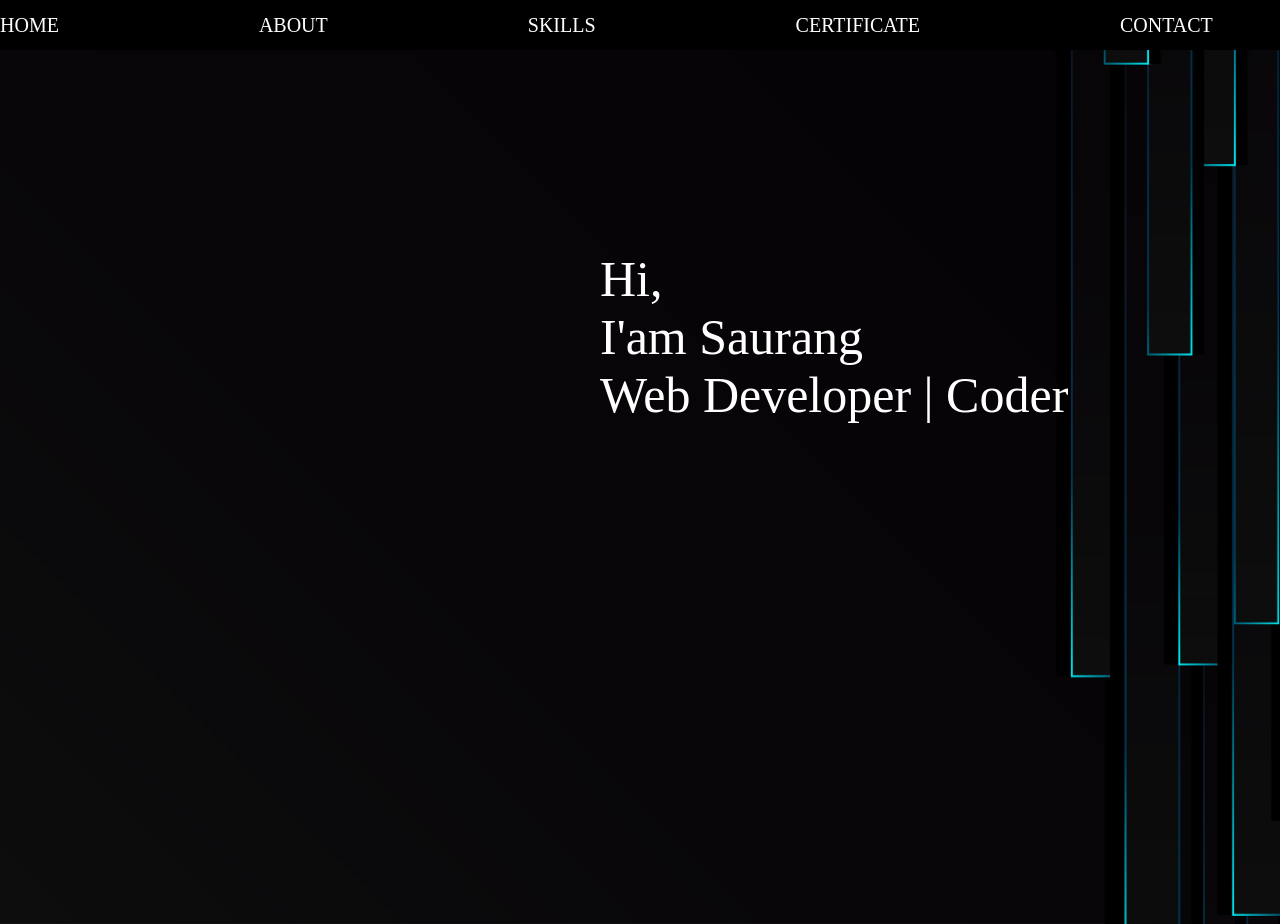
<file: index.html>
<!DOCTYPE html>
<html lang="en">
<head>
	<meta charset="UTF-8">
	<meta http-equiv="X-UA-Compatible" content="IE=edge">
	<meta name="viewport" content="width=device-width, initial-scale=1.0">
	<title>My Portfolio</title>
	<link rel="stylesheet" href="origin.css">

</head>
<body>
	<div id="navbar">
		<a href="index.html">HOME</a>
		<a href="about.html">ABOUT</a>
		<a href="skills.html">SKILLS</a>
		<a href="certificate.html">CERTIFICATE</a>
		<a href="contact.html">CONTACT</a>
	</div>
	<div id="system">
		<P>Hi,</P>
		<P>I'am Saurang</P>
		<P>Web Developer | Coder</P>

	</div>
</body>
</html>
</file>
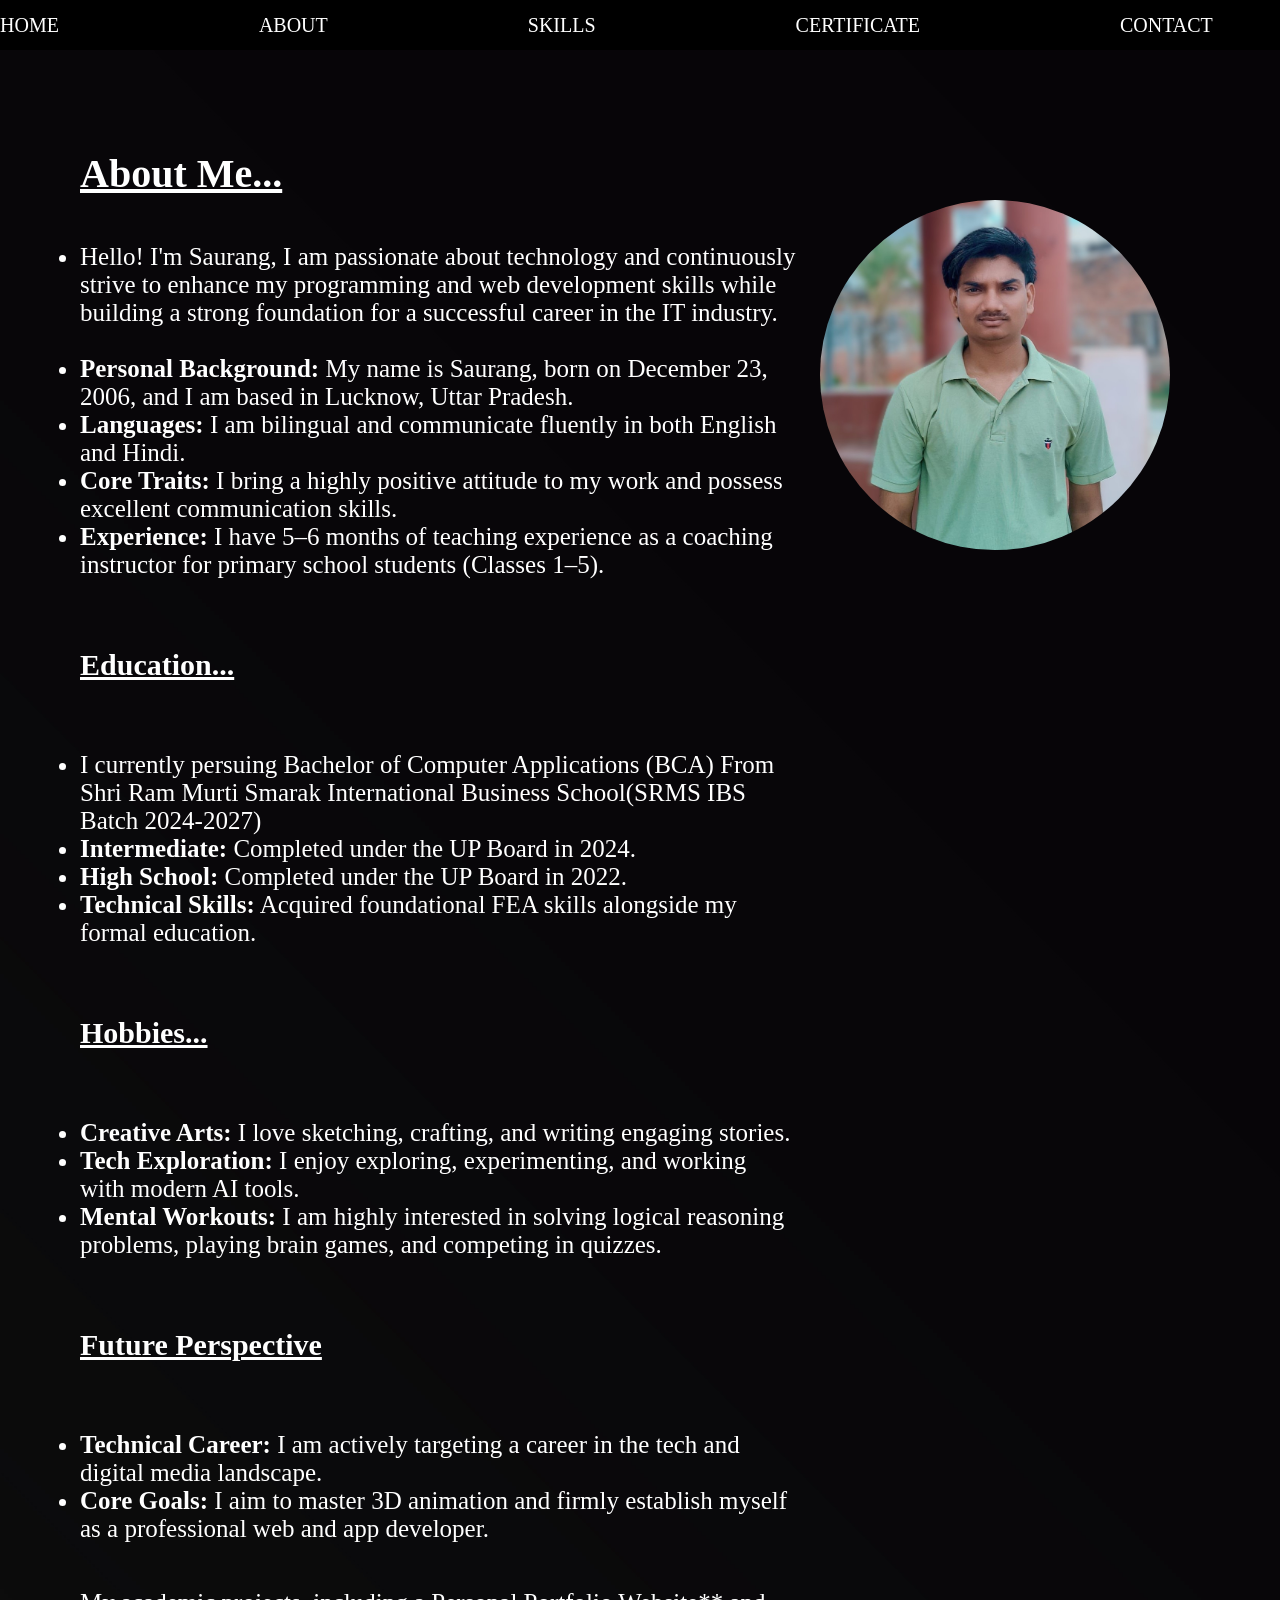
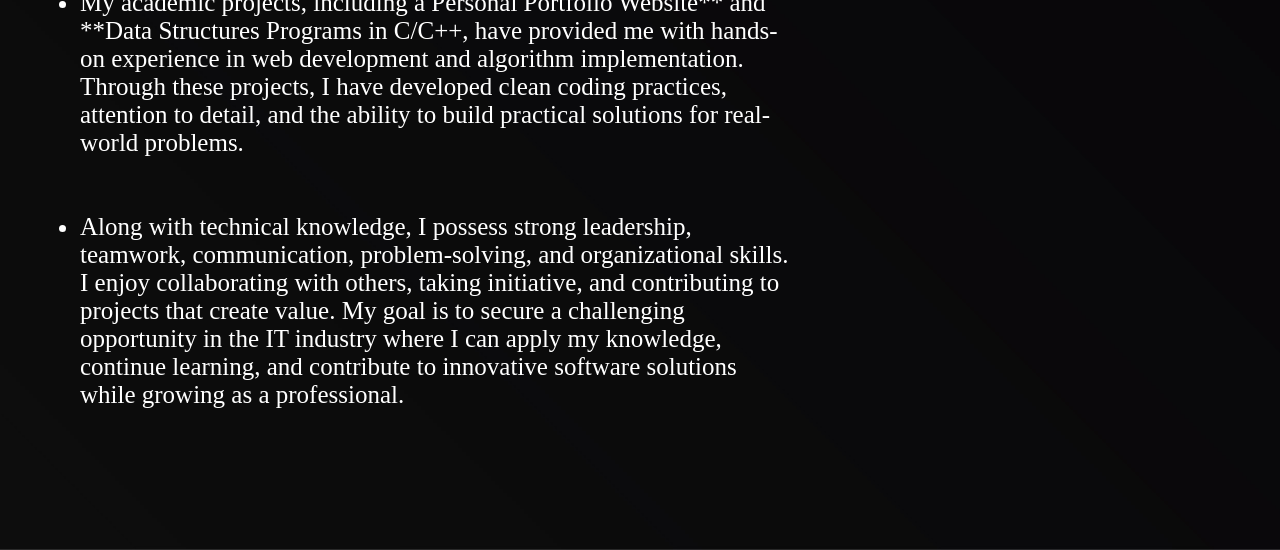
<file: about.html>
<!DOCTYPE html>
<html lang="en">
<head>
	<meta charset="UTF-8">
	<meta http-equiv="X-UA-Compatible" content="IE=edge">
	<meta name="viewport" content="width=device-width, initial-scale=1.0">
	<title>about section</title>
	<link rel="stylesheet" href="origin.css">

</head>
<body>
	<div id="navbar">
		<a href="index.html">HOME</a>
		<a href="about.html">ABOUT</a>
		<a href="skills.html">SKILLS</a>
		<a href="certificate.html">CERTIFICATE</a>
		<a href="contact.html">CONTACT</a>
	</div>
    
    <div class="box">
	<div class="about-text">
		<h1 style="text-decoration:underline">About Me...</h1>
		<br><br>
        
        <ul><li>Hello! I'm Saurang, I am passionate about technology and continuously strive to enhance my programming and web development skills while building a strong foundation for a successful career in the IT industry.</li>
        <br>

      <li><strong>Personal Background:</strong> My name is Saurang, born on December 23, 2006, and I am based in Lucknow, Uttar Pradesh.</li><li><strong>  Languages:</strong> I am bilingual and communicate fluently in both English and Hindi. </li><li><strong> Core Traits: </strong>I bring a highly positive attitude to my work and possess excellent communication skills.</li><li> <strong> Experience:</strong> I have 5–6 months of teaching experience as a coaching instructor for primary school students (Classes 1–5).</li></ul>
        <br><br><br>

        <h2 style="text-decoration:underline">Education...</h2><br><br><br><ul><li>I currently persuing Bachelor of Computer Applications (BCA) From Shri Ram Murti Smarak International Business School(SRMS IBS Batch 2024-2027)<li><strong>Intermediate:</strong> Completed under the UP Board in 2024. </li><li> <strong>High School:</strong> Completed under the UP Board in 2022.</li><li><strong>  Technical Skills:</strong> Acquired foundational FEA skills alongside my formal education. </li></ul>
        <br><br><br>

     <h2 style="text-decoration:underline">  Hobbies...</h2><br><br><br>
         <ul><li><strong>Creative Arts:</strong> I love sketching, crafting, and writing engaging stories.</li>

        <li><strong> Tech Exploration: </strong>I enjoy exploring, experimenting, and working with modern AI tools.</li><li><strong>Mental Workouts: </strong>I am highly interested in solving logical reasoning problems, playing brain games, and competing in quizzes.</li></ul>
        <br><br><br>
         <h2 style="text-decoration:underline"> Future Perspective</h2><br><br><br>
        <ul><li> <strong> Technical Career:</strong> I am actively targeting a career in the tech and digital media landscape.</li>

          <li> <strong>Core Goals: </strong>I aim to master 3D animation and firmly establish myself as a professional web and app developer.</li></ul><br><br>
		  
      <ul> <li> My academic projects, including a Personal Portfolio Website** and **Data Structures Programs in C/C++, have provided me with hands-on experience in web development and algorithm implementation. Through these projects, I have developed clean coding practices, attention to detail, and the ability to build practical solutions for real-world problems.</li>
        <br><br>

        <li>Along with technical knowledge, I possess strong leadership, teamwork, communication, problem-solving, and organizational skills. I enjoy collaborating with others, taking initiative, and contributing to projects that create value. My goal is to secure a challenging opportunity in the IT industry where I can apply my knowledge, continue learning, and contribute to innovative software solutions while growing as a professional.</li></ul>
        <br>

        

	</div>

	<div class="about-photo">
		
	</div>
</div>
</body>
</body>
</html>
</file>
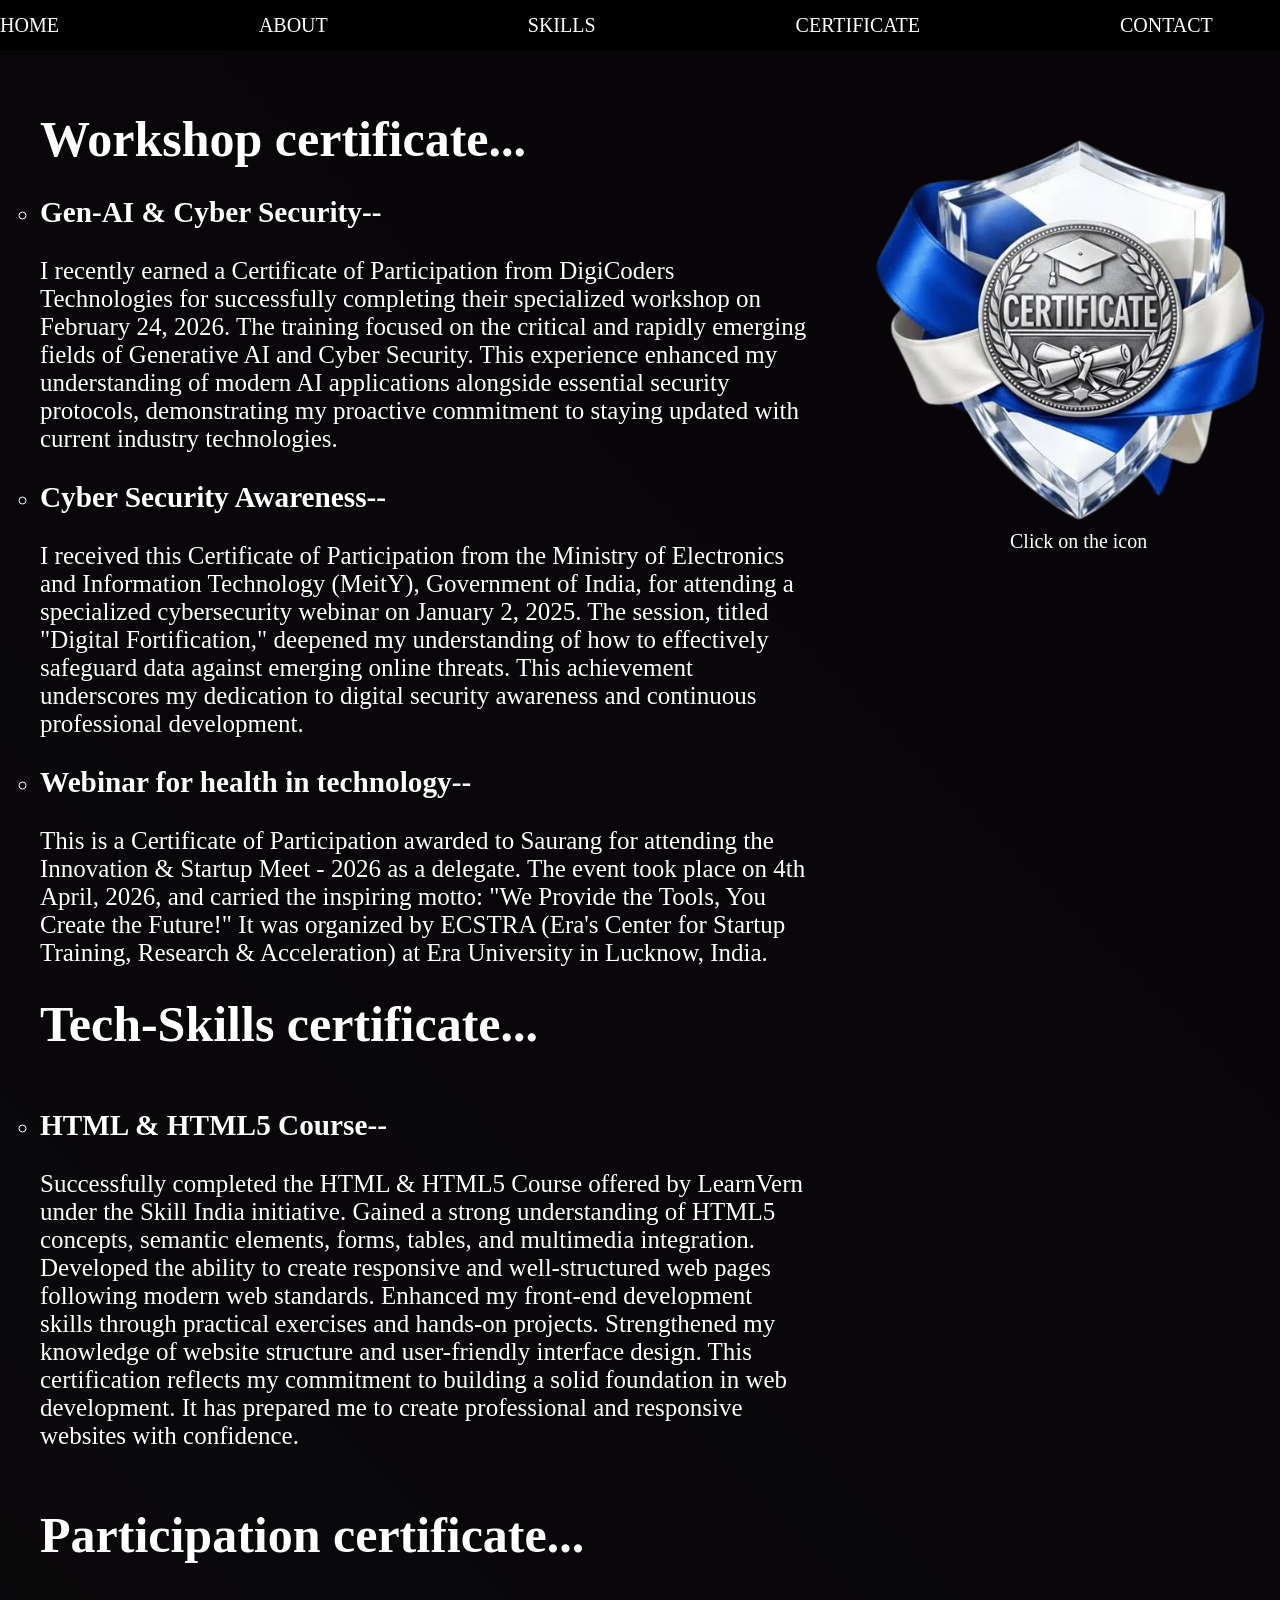
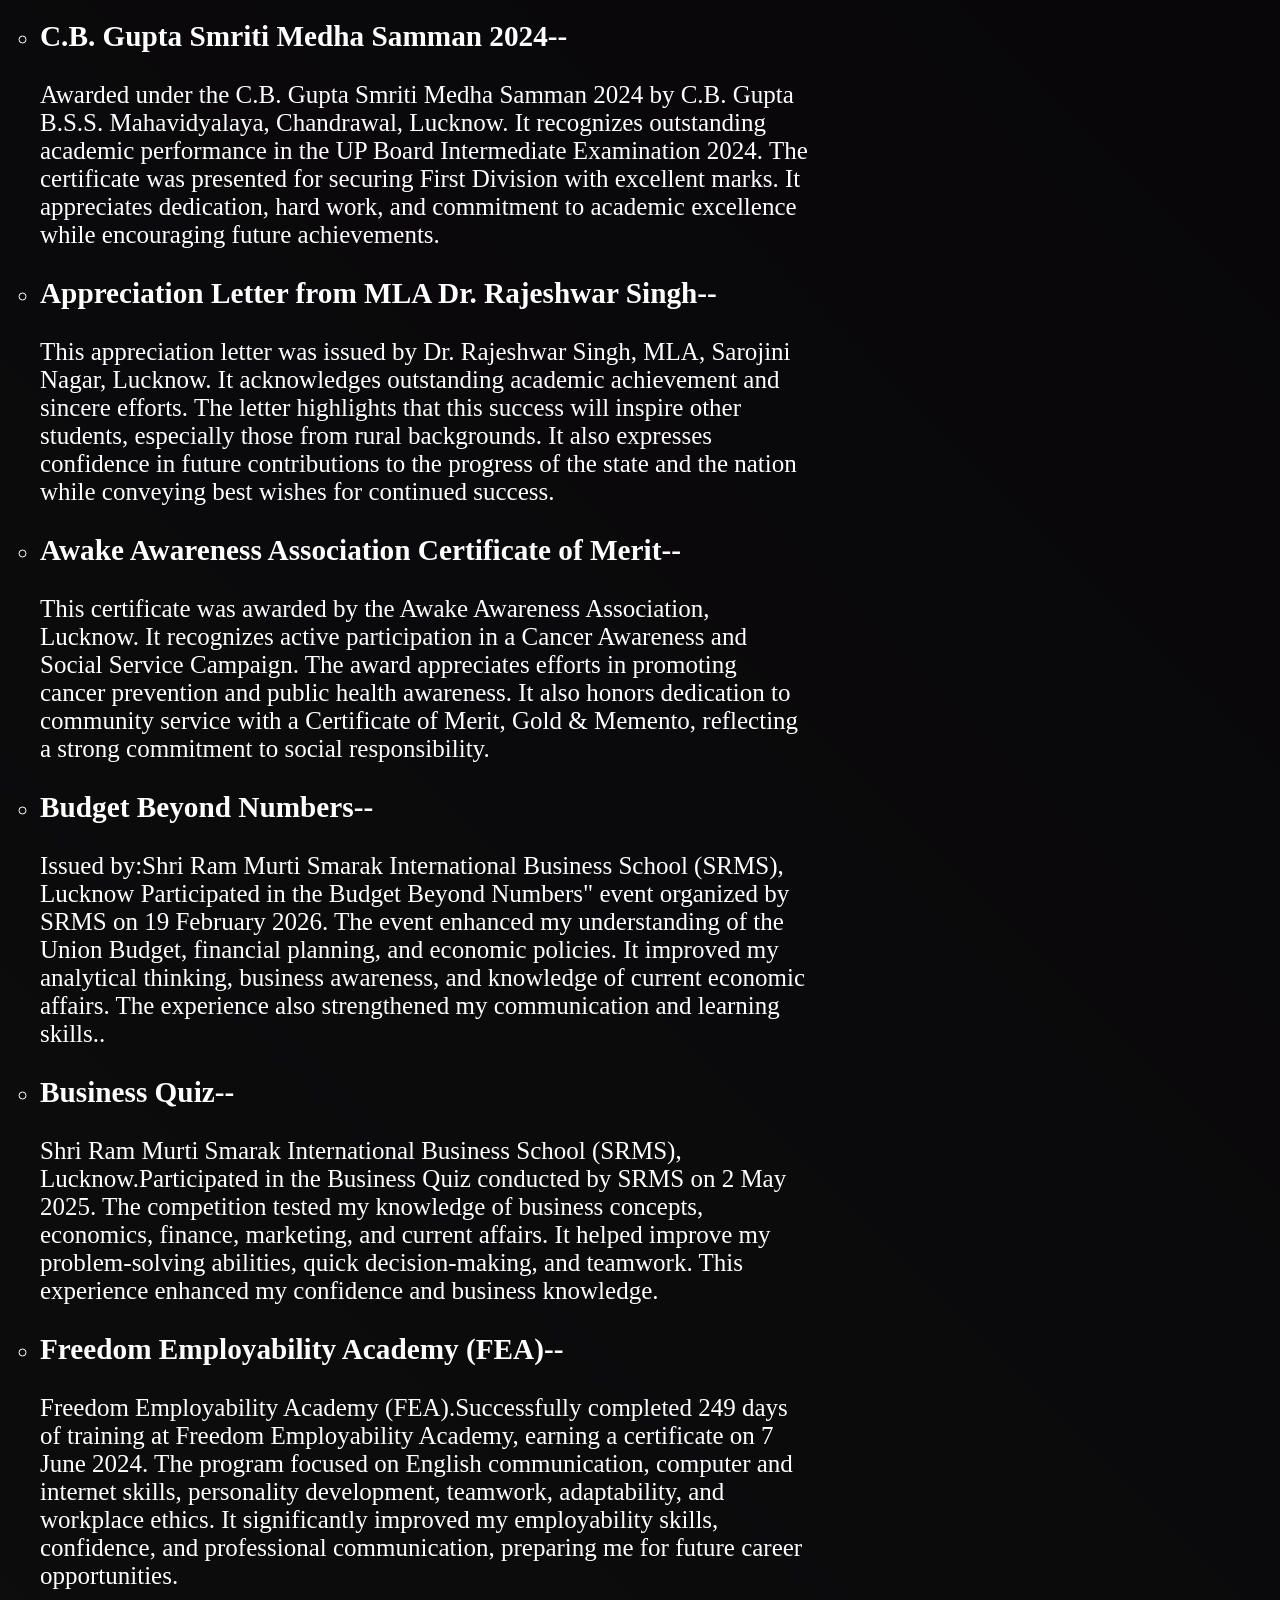
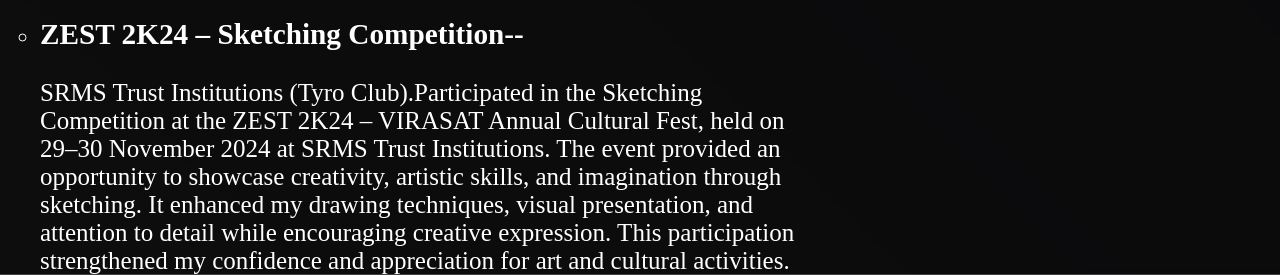
<file: certificate.html>
<!DOCTYPE html>
<html lang="en">
<head>
	<meta charset="UTF-8">
	<meta http-equiv="X-UA-Compatible" content="IE=edge">
	<meta name="viewport" content="width=device-width, initial-scale=1.0">
	<title>certificate section</title>
	<link rel="stylesheet" href="origin.css">

</head>
<body>
	<div id="navbar">
	<a href="index.html">HOME</a>
		<a href="about.html">ABOUT</a>
		<a href="skills.html">SKILLS</a>
		<a href="certificate.html">CERTIFICATE</a>
		<a href="contact.html">CONTACT</a>
	</div>
	<div class="certificate">
		<h1>Workshop certificate...</h1>
		<br>
		<ul style="list-style-type:circle;">
			<li><h3>Gen-AI & Cyber Security--</h3><br><p>
			I recently earned a Certificate of Participation from DigiCoders Technologies for successfully completing their specialized workshop on February 24, 2026. The training focused on the critical and rapidly emerging fields of Generative AI and Cyber Security. This experience enhanced my understanding of modern AI applications alongside essential security protocols, demonstrating my proactive commitment to staying updated with current industry technologies.</p></li>
			
		    <br><li><h3>Cyber Security Awareness--</h3><br><p>
			I received this Certificate of Participation from the Ministry of Electronics and Information Technology (MeitY), Government of India, for attending a specialized cybersecurity webinar on January 2, 2025. The session, titled "Digital Fortification," deepened my understanding of how to effectively safeguard data against emerging online threats. This achievement underscores my dedication to digital security awareness and continuous professional development.</p></li>
			
			<br><li><h3>Webinar for health in technology--</h3><br><p>
			This is a Certificate of Participation awarded to Saurang for attending the Innovation & Startup Meet - 2026 as a delegate. The event took place on 4th April, 2026, and carried the inspiring motto: "We Provide the Tools, You Create the Future!" It was organized by ECSTRA (Era's Center for Startup Training, Research & Acceleration) at Era University in Lucknow, India.</p></li><br>
			<h1>Tech-Skills certificate...</h1>
		    <br>
			<br><li><h3>HTML & HTML5 Course--</h3><br><p>
			Successfully completed the HTML & HTML5 Course offered by LearnVern under the Skill India initiative. Gained a strong understanding of HTML5 concepts, semantic elements, forms, tables, and multimedia integration. Developed the ability to create responsive and well-structured web pages following modern web standards. Enhanced my front-end development skills through practical exercises and hands-on projects. Strengthened my knowledge of website structure and user-friendly interface design. This certification reflects my commitment to building a solid foundation in web development. It has prepared me to create professional and responsive websites with confidence.</p></li><br>
			<br>
			<h1>Participation certificate...</h1>
		    <br>
			<br><li><h3> C.B. Gupta Smriti Medha Samman 2024--</h3><br><p>

             Awarded under the C.B. Gupta Smriti Medha Samman 2024 by C.B. Gupta B.S.S. Mahavidyalaya, Chandrawal, Lucknow. It recognizes outstanding academic performance in the UP Board Intermediate Examination 2024. The certificate was presented for securing First Division with excellent marks. It appreciates dedication, hard work, and commitment to academic excellence while encouraging future achievements.</p></li>

             <br><li><h3> Appreciation Letter from MLA Dr. Rajeshwar Singh-- </h3><br><p>

             This appreciation letter was issued by Dr. Rajeshwar Singh, MLA, Sarojini Nagar, Lucknow. It acknowledges outstanding academic achievement and sincere efforts. The letter highlights that this success will inspire other students, especially those from rural backgrounds. It also expresses confidence in future contributions to the progress of the state and the nation while conveying best wishes for continued success.</p></li>

           <br><li><h3> Awake Awareness Association Certificate of Merit-- </h3><br><p>
		   
            This certificate was awarded by the Awake Awareness Association, Lucknow. It recognizes active participation in a Cancer Awareness and Social Service Campaign. The award appreciates efforts in promoting cancer prevention and public health awareness. It also honors dedication to community service with a Certificate of Merit, Gold & Memento, reflecting a strong commitment to social responsibility.</p></li>
			<br><li><h3> Budget Beyond Numbers-- </h3><br><p>
			 Issued by:Shri Ram Murti Smarak International Business School (SRMS), Lucknow Participated in the Budget Beyond Numbers" event organized by SRMS on 19 February 2026. The event enhanced my understanding of the Union Budget, financial planning, and economic policies. It improved my analytical thinking, business awareness, and knowledge of current economic affairs. The experience also strengthened my communication and learning skills..</p></li>

             <br><li><h3>Business Quiz--</h3><br><p>
 
            Shri Ram Murti Smarak International Business School (SRMS), Lucknow.Participated in the Business Quiz conducted by SRMS on 2 May 2025. The competition tested my knowledge of business concepts, economics, finance, marketing, and current affairs. It helped improve my problem-solving abilities, quick decision-making, and teamwork. This experience enhanced my confidence and business knowledge.</p></li>

             <br><li><h3> Freedom Employability Academy (FEA)--</h3><br><p>

            Freedom Employability Academy (FEA).Successfully completed 249 days of training at Freedom Employability Academy, earning a certificate on 7 June 2024. The program focused on English communication, computer and internet skills, personality development, teamwork, adaptability, and workplace ethics. It significantly improved my employability skills, confidence, and professional communication, preparing me for future career opportunities.</p></li>

			<br><li><h3> ZEST 2K24 – Sketching Competition--</h3><br><p>

            SRMS Trust Institutions (Tyro Club).Participated in the Sketching Competition at the ZEST 2K24 – VIRASAT Annual Cultural Fest, held on 29–30 November 2024 at SRMS Trust Institutions. The event provided an opportunity to showcase creativity, artistic skills, and imagination through sketching. It enhanced my drawing techniques, visual presentation, and attention to detail while encouraging creative expression. This participation strengthened my confidence and appreciation for art and cultural activities.</p></li>

		</ul>	
		
	</div>
	<div class="cert-logo">
	<a href="https://drive.google.com/drive/folders/1TRb07HzXa568S3k0M7o2rAb0U9SGVafD?usp=sharing"><img src="photo.png" height="400px"  width="400px">
	</a>
	</div>
	<div class="text-box">
	
	Click on the icon
	</div>
	
	
</body>
</html>
</file>
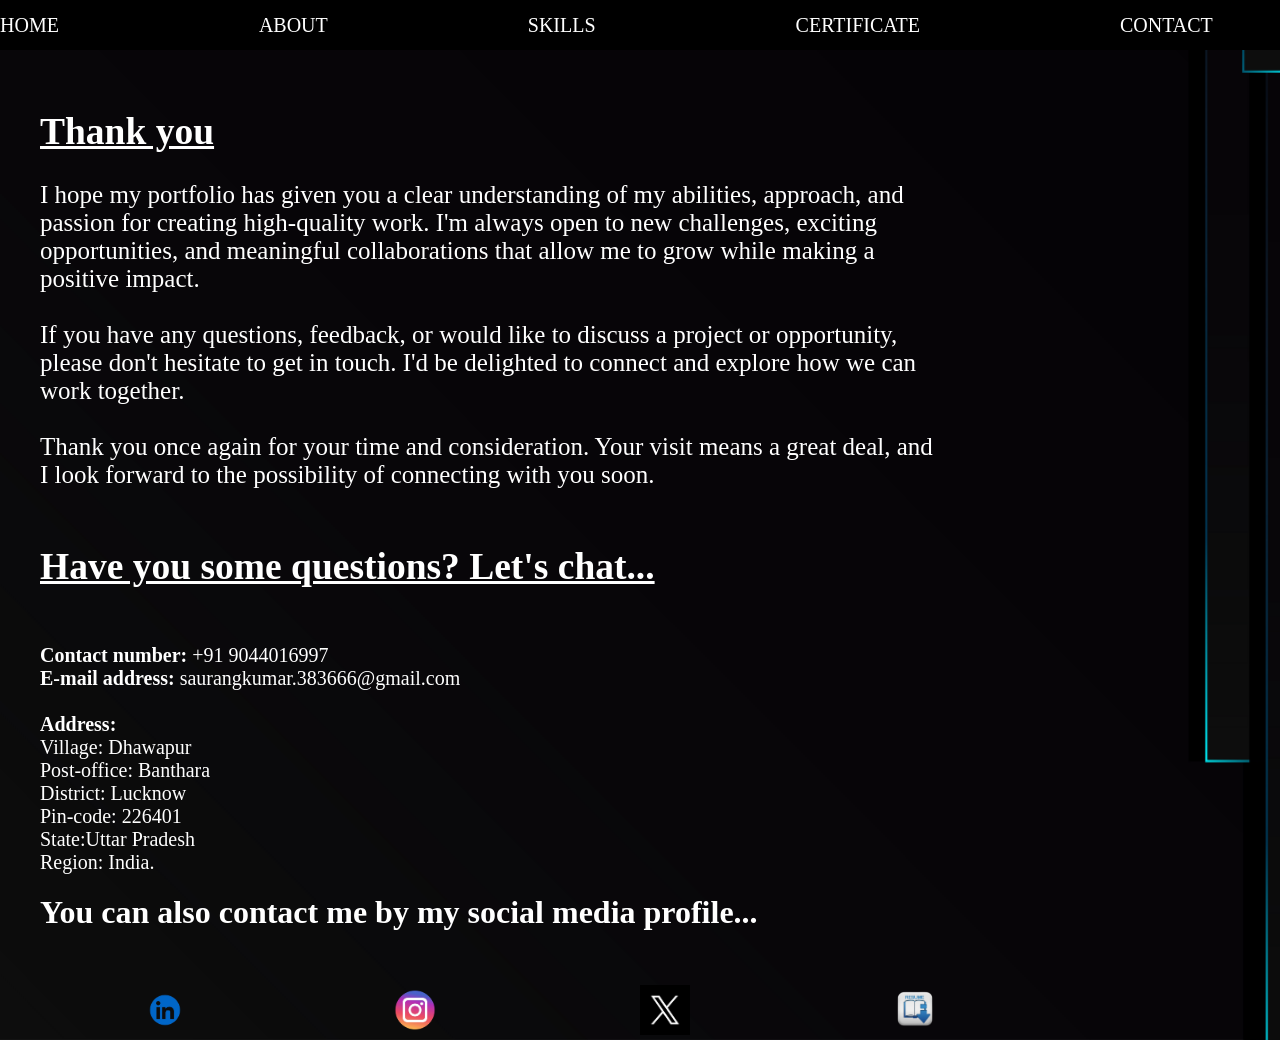
<file: contact.html>
<!DOCTYPE html>
<html lang="en">
<head>
	<meta charset="UTF-8">
	<meta http-equiv="X-UA-Compatible" content="IE=edge">
	<meta name="viewport" content="width=device-width, initial-scale=1.0">
	<title>contact section</title>
	<link rel="stylesheet" href="origin.css">

</head>
<body>
	<div id="navbar">
		<a href="index.html">HOME</a>
		<a href="about.html">ABOUT</a>
		<a href="skills.html">SKILLS</a>
		<a href="certificate.html">CERTIFICATE</a>
		<a href="contact.html">CONTACT</a>
	</div>
	<div class="thanks"><h2 style="text-decoration:underline">Thank you</h2><br>
	<p>
	I hope my portfolio has given you a clear understanding of my abilities, approach, and passion for creating high-quality work. I'm always open to new challenges, exciting opportunities, and meaningful collaborations that allow me to grow while making a positive impact.</p>

    <br><p>If you have any questions, feedback, or would like to discuss a project or opportunity, please don't hesitate to get in touch. I'd be delighted to connect and explore how we can work together.</p>

    <br><p>Thank you once again for your time and consideration. Your visit means a great deal, and I look forward to the possibility of connecting with you soon.</p><br><br>
	
	<h2 style="text-decoration:underline"> Have you some questions? Let's chat...</h2></div><br><br>
	<div class="address">
	<strong>Contact number: </strong>+91 9044016997<br>
	<strong>E-mail address: </strong>saurangkumar.383666@gmail.com<br><br>
	<strong>Address:<Br></strong>Village: Dhawapur<br>Post-office: Banthara <br>District: Lucknow<br> Pin-code: 226401<br>State:Uttar Pradesh<br>Region: India.
	</div>
	<!--<h1 style="color:white">You can also contact me by my social media profile...</h1><br><br>-->
	<div class="text-1">
	<h1 style="color:white">You can also contact me by my social media profile...</h1>
	</div><br><br><br>
	<div class="profile">
	<a href="https://www.linkedin.com/in/saurang-kumar-aa8459303?utm_source=share_via&utm_content=profile&utm_medium=member_android"><img src="linked.png" height="50px" width="50px"></a>
	<a href="https://www.instagram.com/saurang__005?igsh=MWw2cHpuOGI1YzNlbw=="><img src="insta.png"  height="50px" width="50px"></a>
	<a href="https://x.com/Saurangxyz"><img src="xlogo.png"height="50px" width="50px"></a>
	<a href="https://drive.google.com/drive/folders/1iyree9k7wPp6fGyfuyWsCD19n3tiD2u6?usp=sharing"><img src="resume.png"height="50px" width="50px"></a> 
	</div>
</body>
</html>
</file>
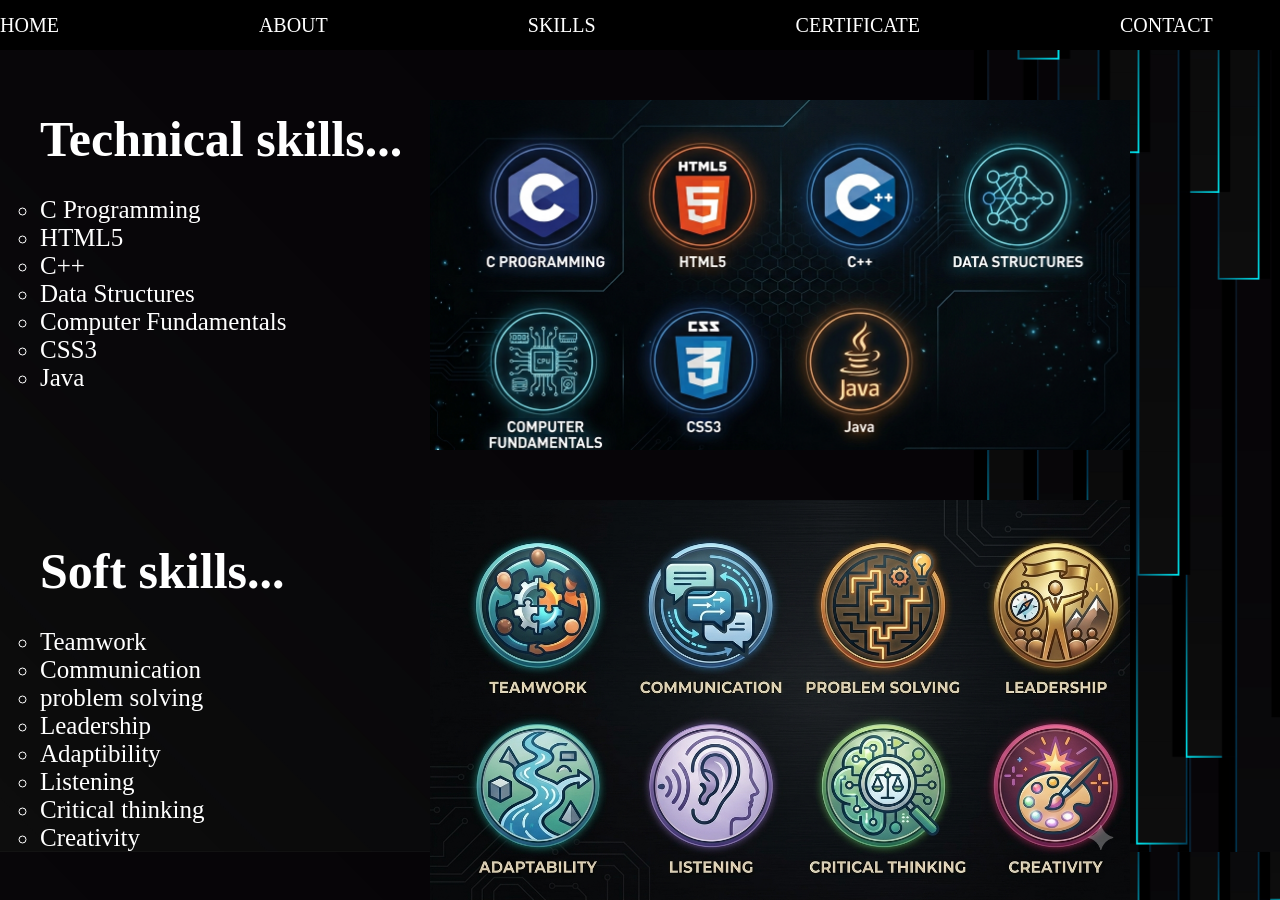
<file: skills.html>
<!DOCTYPE html>
<html lang="en">
<head>
	<meta charset="UTF-8">
	<meta http-equiv="X-UA-Compatible" content="IE=edge">
	<meta name="viewport" content="width=device-width, initial-scale=1.0">
	<title>skills section</title>
	<link rel="stylesheet" href="origin.css">

</head>
<body>
	<div id="navbar">
		<a href="index.html">HOME</a>
		<a href="about.html">ABOUT</a>
		<a href="skills.html">SKILLS</a>
		<a href="certificate.html">CERTIFICATE</a>
		<a href="contact.html">CONTACT</a>
	</div>

	<div class="skills">
		<h1>Technical skills...</h1>
		<br>
		<ul style="list-style-type:circle;">
			<li>C Programming</li>
		    <li>HTML5</li>
			<li>C++</li>
			<li>Data Structures</li>
			<li>Computer Fundamentals</li>
			<li>CSS3</li>
			<li>Java</li>
		</ul>	
	</div>

	<div class="skills2">
		<h1>Soft skills...</h1>
		<br>
		<ul style="list-style-type:circle;">
			<li>Teamwork</li>
			<li>Communication</li>
			<li>problem solving</li>
			<li>Leadership</li>
			<li>Adaptibility</li>
			<li>Listening</li>
			<li>Critical thinking</li>
			<li> Creativity</li>
			
		</ul>	
	</div>
    <div class="tech">
	
	</div>
	
	<div class="soft"></div>
	
</body>
</html>
</file>
<file: origin.css>
*{
	margin:0px;
	padding:0px;
}

#navbar{
	/**border:2px solid white;**/
	height:50px;
    margin-top:0px;
    display: flex;
    justify-content:space-evenly;
	align-items:center;
	background-color:black;
}

a{
	color:white;
	margin-right: 200px;
	text-decoration:none;
    transition-duration:0.5s;
    font-size:20px;

}

a:hover{
	color:blue;
	text-decoration:none;
}


body{
	background-image:url("bgimg.jpg");
	background-size: cover;
}

#system{
	text-align:left;
	font-size: 50px;
	color:white;
	margin:200px 50px 500px 600px;
}

/**ABOUT STYLE**/


.about-text{
	height: 2000px;
	width:56%;
	margin-top:100px;
	color: white;
	margin-left:80px;
	font-size: 20px;
	font-family: 𝑺𝒆𝒓𝒊𝒇 𝑩𝒐𝒍𝒅 𝑰𝒕𝒂𝒍𝒊𝒄;

}

.about-photo{
	width: 350px;
	height: 350px;
	border-radius: 50%;
	position: absolute;
	top:200px;
	right:110px;
	background-image: url("saurang.jpeg");
	background-size: cover;
}

/** SKIILS STYLING **/

.skills{
	color: white;
	font-family: 𝑺𝒆𝒓𝒊𝒇 𝑩𝒐𝒍𝒅 𝑰𝒕𝒂𝒍𝒊𝒄;
	font-size: 25px;
	margin-left:40px ;
	margin-top:60px;
	
	
}

ul{
	
	font-size: 25px;
}

.skills2{
	color: white;
	font-family: 𝑺𝒆𝒓𝒊𝒇 𝑩𝒐𝒍𝒅 𝑰𝒕𝒂𝒍𝒊𝒄;
	font-size: 25px;
	margin-left:40px;
	margin-top:150px;
}
.tech{
	height:350px;
	width:700px;
	/**border:2px solid white;**/
	position:absolute;
	top:100px;
	right:150px;
	background-image:url("tech2.png");
	background-size:cover;
}
.soft{
	height:400px;
	width:700px;
	/**border:2px solid white;**/
	position:absolute;
	top:500px;
	right:150px;
	background-image:url("softskills.png");
	background-size:cover;
}
/**Certificate page**/
.certificate{
	color: white;
	font-family: 𝑺𝒆𝒓𝒊𝒇 𝑩𝒐𝒍𝒅 𝑰𝒕𝒂𝒍𝒊𝒄;
	font-size: 25px;
	margin-left:40px ;
	margin-top:60px;
	width:60%;
	
}
.cert-logo{
	/**border:2px solid white;**/
	height:380px;
	width:400px;
	/**background-image:url("photo.png");**/
	background-size:cover;
	position:fixed;
	top:130px;
	right:10px;
	text-decoration:none;
}
.text-box{
	/**border:2px solid white;**/
	color:white;
	height:25px;
	width:150px;
	position:fixed;
	top:530px;
	right:120px;
    font-size:20px;
}
.thanks{
	color: white;
	font-family: 𝑺𝒆𝒓𝒊𝒇 𝑩𝒐𝒍𝒅 𝑰𝒕𝒂𝒍𝒊𝒄;
	font-size: 25px;
	margin-left:40px ;
	margin-top:60px;
	width:70%;
	}

	
.address{
	color:white;
	font-size:20px;
	margin-left:40px ;
	margin-top:20px;
}
.text-1{
	margin-left:40px ;
	margin-top:20px;
}
.profile{
	display:flex;
	justify-content:center;
	color:white;
	}
</file>
